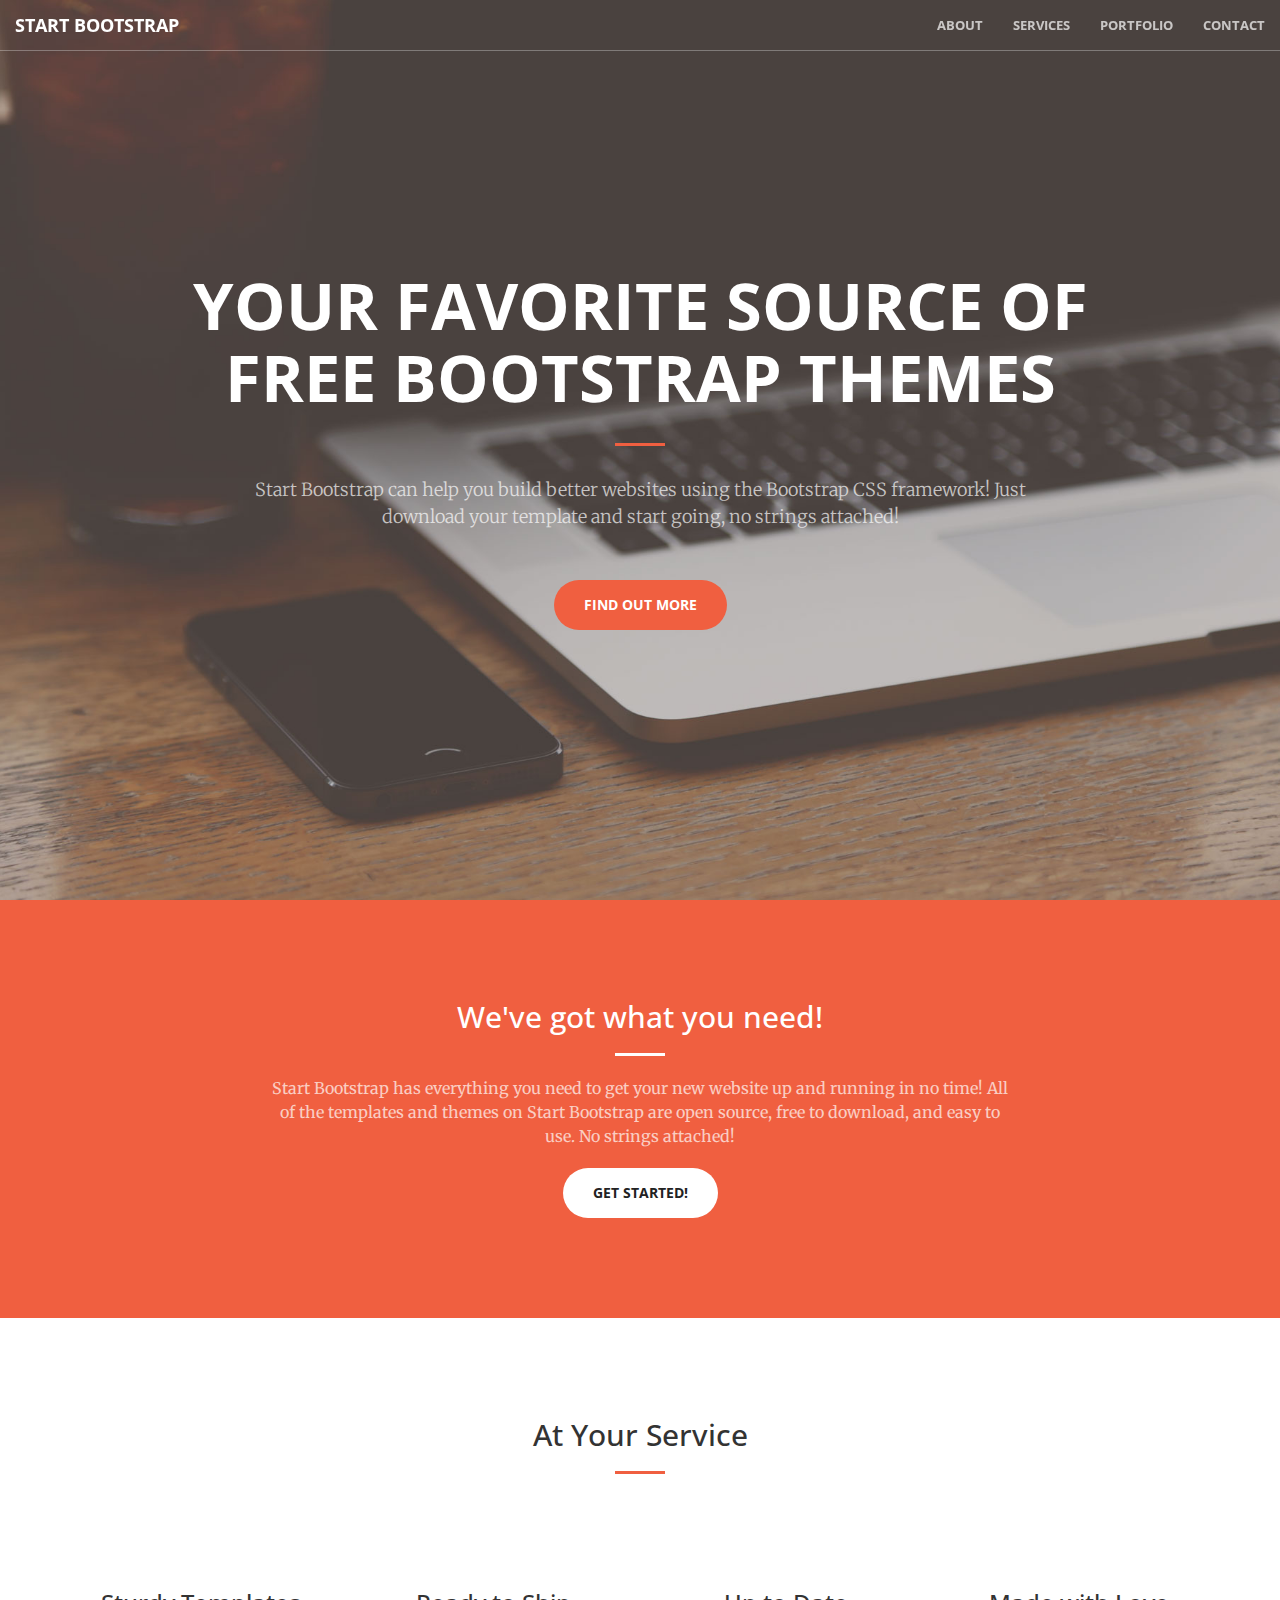
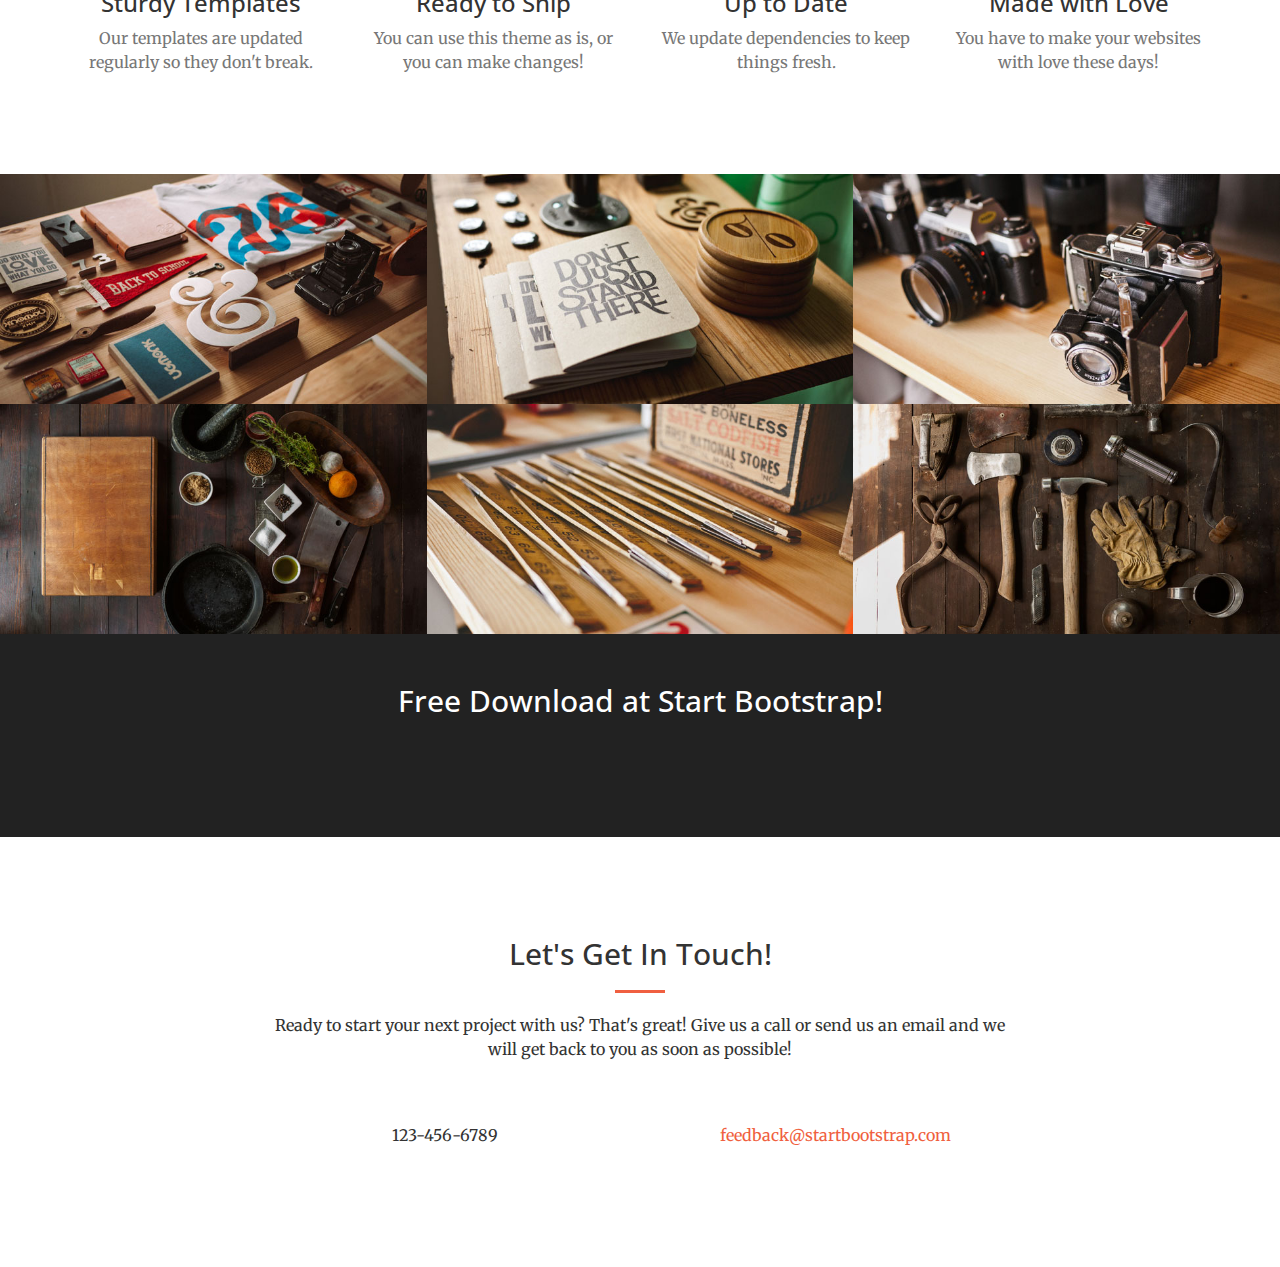
<file: html-beta/index.html>
<!DOCTYPE html>
<html lang="en">

<head>

    <meta charset="utf-8">
    <meta http-equiv="X-UA-Compatible" content="IE=edge">
    <meta name="viewport" content="width=device-width, initial-scale=1">
    <meta name="description" content="">
    <meta name="author" content="">

    <title>Creative - Start Bootstrap Theme</title>

    <!-- Bootstrap Core CSS -->
    <link rel="stylesheet" href="css/bootstrap.min.css" type="text/css">

    <!-- Custom Fonts -->
    <link href='http://fonts.googleapis.com/css?family=Open+Sans:300italic,400italic,600italic,700italic,800italic,400,300,600,700,800' rel='stylesheet' type='text/css'>
    <link href='http://fonts.googleapis.com/css?family=Merriweather:400,300,300italic,400italic,700,700italic,900,900italic' rel='stylesheet' type='text/css'>
    <link rel="stylesheet" href="font-awesome/css/font-awesome.min.css" type="text/css">

    <!-- Plugin CSS -->
    <link rel="stylesheet" href="css/animate.min.css" type="text/css">

    <!-- Custom CSS -->
    <link rel="stylesheet" href="css/creative.css" type="text/css">

    <!-- HTML5 Shim and Respond.js IE8 support of HTML5 elements and media queries -->
    <!-- WARNING: Respond.js doesn't work if you view the page via file:// -->
    <!--[if lt IE 9]>
        <script src="https://oss.maxcdn.com/libs/html5shiv/3.7.0/html5shiv.js"></script>
        <script src="https://oss.maxcdn.com/libs/respond.js/1.4.2/respond.min.js"></script>
    <![endif]-->

</head>

<body id="page-top">

    <nav id="mainNav" class="navbar navbar-default navbar-fixed-top">
        <div class="container-fluid">
            <!-- Brand and toggle get grouped for better mobile display -->
            <div class="navbar-header">
                <button type="button" class="navbar-toggle collapsed" data-toggle="collapse" data-target="#bs-example-navbar-collapse-1">
                    <span class="sr-only">Toggle navigation</span>
                    <span class="icon-bar"></span>
                    <span class="icon-bar"></span>
                    <span class="icon-bar"></span>
                </button>
                <a class="navbar-brand page-scroll" href="#page-top">Start Bootstrap</a>
            </div>

            <!-- Collect the nav links, forms, and other content for toggling -->
            <div class="collapse navbar-collapse" id="bs-example-navbar-collapse-1">
                <ul class="nav navbar-nav navbar-right">
                    <li>
                        <a class="page-scroll" href="#about">About</a>
                    </li>
                    <li>
                        <a class="page-scroll" href="#services">Services</a>
                    </li>
                    <li>
                        <a class="page-scroll" href="#portfolio">Portfolio</a>
                    </li>
                    <li>
                        <a class="page-scroll" href="#contact">Contact</a>
                    </li>
                </ul>
            </div>
            <!-- /.navbar-collapse -->
        </div>
        <!-- /.container-fluid -->
    </nav>

    <header>
        <div class="header-content">
            <div class="header-content-inner">
                <h1>Your Favorite Source of Free Bootstrap Themes</h1>
                <hr>
                <p>Start Bootstrap can help you build better websites using the Bootstrap CSS framework! Just download your template and start going, no strings attached!</p>
                <a href="#about" class="btn btn-primary btn-xl page-scroll">Find Out More</a>
            </div>
        </div>
    </header>

    <section class="bg-primary" id="about">
        <div class="container">
            <div class="row">
                <div class="col-lg-8 col-lg-offset-2 text-center">
                    <h2 class="section-heading">We've got what you need!</h2>
                    <hr class="light">
                    <p class="text-faded">Start Bootstrap has everything you need to get your new website up and running in no time! All of the templates and themes on Start Bootstrap are open source, free to download, and easy to use. No strings attached!</p>
                    <a href="#" class="btn btn-default btn-xl">Get Started!</a>
                </div>
            </div>
        </div>
    </section>

    <section id="services">
        <div class="container">
            <div class="row">
                <div class="col-lg-12 text-center">
                    <h2 class="section-heading">At Your Service</h2>
                    <hr class="primary">
                </div>
            </div>
        </div>
        <div class="container">
            <div class="row">
                <div class="col-lg-3 col-md-6 text-center">
                    <div class="service-box">
                        <i class="fa fa-4x fa-diamond wow bounceIn text-primary"></i>
                        <h3>Sturdy Templates</h3>
                        <p class="text-muted">Our templates are updated regularly so they don't break.</p>
                    </div>
                </div>
                <div class="col-lg-3 col-md-6 text-center">
                    <div class="service-box">
                        <i class="fa fa-4x fa-paper-plane wow bounceIn text-primary" data-wow-delay=".1s"></i>
                        <h3>Ready to Ship</h3>
                        <p class="text-muted">You can use this theme as is, or you can make changes!</p>
                    </div>
                </div>
                <div class="col-lg-3 col-md-6 text-center">
                    <div class="service-box">
                        <i class="fa fa-4x fa-newspaper-o wow bounceIn text-primary" data-wow-delay=".2s"></i>
                        <h3>Up to Date</h3>
                        <p class="text-muted">We update dependencies to keep things fresh.</p>
                    </div>
                </div>
                <div class="col-lg-3 col-md-6 text-center">
                    <div class="service-box">
                        <i class="fa fa-4x fa-heart wow bounceIn text-primary" data-wow-delay=".3s"></i>
                        <h3>Made with Love</h3>
                        <p class="text-muted">You have to make your websites with love these days!</p>
                    </div>
                </div>
            </div>
        </div>
    </section>

    <section class="no-padding" id="portfolio">
        <div class="container-fluid">
            <div class="row no-gutter">
                <div class="col-lg-4 col-sm-6">
                    <a href="#" class="portfolio-box">
                        <img src="img/portfolio/1.jpg" class="img-responsive" alt="">
                        <div class="portfolio-box-caption">
                            <div class="portfolio-box-caption-content">
                                <div class="project-category text-faded">
                                    Category
                                </div>
                                <div class="project-name">
                                    Project Name
                                </div>
                            </div>
                        </div>
                    </a>
                </div>
                <div class="col-lg-4 col-sm-6">
                    <a href="#" class="portfolio-box">
                        <img src="img/portfolio/2.jpg" class="img-responsive" alt="">
                        <div class="portfolio-box-caption">
                            <div class="portfolio-box-caption-content">
                                <div class="project-category text-faded">
                                    Category
                                </div>
                                <div class="project-name">
                                    Project Name
                                </div>
                            </div>
                        </div>
                    </a>
                </div>
                <div class="col-lg-4 col-sm-6">
                    <a href="#" class="portfolio-box">
                        <img src="img/portfolio/3.jpg" class="img-responsive" alt="">
                        <div class="portfolio-box-caption">
                            <div class="portfolio-box-caption-content">
                                <div class="project-category text-faded">
                                    Category
                                </div>
                                <div class="project-name">
                                    Project Name
                                </div>
                            </div>
                        </div>
                    </a>
                </div>
                <div class="col-lg-4 col-sm-6">
                    <a href="#" class="portfolio-box">
                        <img src="img/portfolio/4.jpg" class="img-responsive" alt="">
                        <div class="portfolio-box-caption">
                            <div class="portfolio-box-caption-content">
                                <div class="project-category text-faded">
                                    Category
                                </div>
                                <div class="project-name">
                                    Project Name
                                </div>
                            </div>
                        </div>
                    </a>
                </div>
                <div class="col-lg-4 col-sm-6">
                    <a href="#" class="portfolio-box">
                        <img src="img/portfolio/5.jpg" class="img-responsive" alt="">
                        <div class="portfolio-box-caption">
                            <div class="portfolio-box-caption-content">
                                <div class="project-category text-faded">
                                    Category
                                </div>
                                <div class="project-name">
                                    Project Name
                                </div>
                            </div>
                        </div>
                    </a>
                </div>
                <div class="col-lg-4 col-sm-6">
                    <a href="#" class="portfolio-box">
                        <img src="img/portfolio/6.jpg" class="img-responsive" alt="">
                        <div class="portfolio-box-caption">
                            <div class="portfolio-box-caption-content">
                                <div class="project-category text-faded">
                                    Category
                                </div>
                                <div class="project-name">
                                    Project Name
                                </div>
                            </div>
                        </div>
                    </a>
                </div>
            </div>
        </div>
    </section>

    <aside class="bg-dark">
        <div class="container text-center">
            <div class="call-to-action">
                <h2>Free Download at Start Bootstrap!</h2>
                <a href="#" class="btn btn-default btn-xl wow tada">Download Now!</a>
            </div>
        </div>
    </aside>

    <section id="contact">
        <div class="container">
            <div class="row">
                <div class="col-lg-8 col-lg-offset-2 text-center">
                    <h2 class="section-heading">Let's Get In Touch!</h2>
                    <hr class="primary">
                    <p>Ready to start your next project with us? That's great! Give us a call or send us an email and we will get back to you as soon as possible!</p>
                </div>
                <div class="col-lg-4 col-lg-offset-2 text-center">
                    <i class="fa fa-phone fa-3x wow bounceIn"></i>
                    <p>123-456-6789</p>
                </div>
                <div class="col-lg-4 text-center">
                    <i class="fa fa-envelope-o fa-3x wow bounceIn" data-wow-delay=".1s"></i>
                    <p><a href="mailto:your-email@your-domain.com">feedback@startbootstrap.com</a></p>
                </div>
            </div>
        </div>
    </section>

    <!-- jQuery -->
    <script src="js/jquery.js"></script>

    <!-- Bootstrap Core JavaScript -->
    <script src="js/bootstrap.min.js"></script>

    <!-- Plugin JavaScript -->
    <script src="js/jquery.easing.min.js"></script>
    <script src="js/jquery.fittext.js"></script>
    <script src="js/wow.min.js"></script>

    <!-- Custom Theme JavaScript -->
    <script src="js/creative.js"></script>

</body>

</html>
</file>
<file: html-beta/css/creative.css>
/*!
 * Start Bootstrap - Creative Bootstrap Theme (http://startbootstrap.com)
 * Code licensed under the Apache License v2.0.
 * For details, see http://www.apache.org/licenses/LICENSE-2.0.
 */

html,
body {
    width: 100%;
    height: 100%;
}

body {
    font-family: Merriweather,'Helvetica Neue',Arial,sans-serif;
}

hr {
    max-width: 50px;
    border-color: #f05f40;
    border-width: 3px;
}

hr.light {
    border-color: #fff;
}

a {
    color: #f05f40;
    -webkit-transition: all .35s;
    -moz-transition: all .35s;
    transition: all .35s;
}

a:hover,
a:focus {
    color: #eb3812;
}

h1,
h2,
h3,
h4,
h5,
h6 {
    font-family: 'Open Sans','Helvetica Neue',Arial,sans-serif;
}

p {
    margin-bottom: 20px;
    font-size: 16px;
    line-height: 1.5;
}

.bg-primary {
    background-color: #f05f40;
}

.bg-dark {
    color: #fff;
    background-color: #222;
}

.text-faded {
    color: rgba(255,255,255,.7);
}

section {
    padding: 100px 0;
}

aside {
    padding: 50px 0;
}

.no-padding {
    padding: 0;
}

.navbar-default {
    border-color: rgba(34,34,34,.05);
    font-family: 'Open Sans','Helvetica Neue',Arial,sans-serif;
    background-color: #fff;
    -webkit-transition: all .35s;
    -moz-transition: all .35s;
    transition: all .35s;
}

.navbar-default .navbar-header .navbar-brand {
    text-transform: uppercase;
    font-family: 'Open Sans','Helvetica Neue',Arial,sans-serif;
    font-weight: 700;
    color: #f05f40;
}

.navbar-default .navbar-header .navbar-brand:hover,
.navbar-default .navbar-header .navbar-brand:focus {
    color: #eb3812;
}

.navbar-default .nav > li>a,
.navbar-default .nav>li>a:focus {
    text-transform: uppercase;
    font-size: 13px;
    font-weight: 700;
    color: #222;
}

.navbar-default .nav > li>a:hover,
.navbar-default .nav>li>a:focus:hover {
    color: #f05f40;
}

.navbar-default .nav > li.active>a,
.navbar-default .nav>li.active>a:focus {
    color: #f05f40!important;
    background-color: transparent;
}

.navbar-default .nav > li.active>a:hover,
.navbar-default .nav>li.active>a:focus:hover {
    background-color: transparent;
}

@media(min-width:768px) {
    .navbar-default {
        border-color: rgba(255,255,255,.3);
        background-color: transparent;
    }

    .navbar-default .navbar-header .navbar-brand {
        color: rgba(255,255,255,.7);
    }

    .navbar-default .navbar-header .navbar-brand:hover,
    .navbar-default .navbar-header .navbar-brand:focus {
        color: #fff;
    }

    .navbar-default .nav > li>a,
    .navbar-default .nav>li>a:focus {
        color: rgba(255,255,255,.7);
    }

    .navbar-default .nav > li>a:hover,
    .navbar-default .nav>li>a:focus:hover {
        color: #fff;
    }

    .navbar-default.affix {
        border-color: rgba(34,34,34,.05);
        background-color: #fff;
    }

    .navbar-default.affix .navbar-header .navbar-brand {
        font-size: 14px;
        color: #f05f40;
    }

    .navbar-default.affix .navbar-header .navbar-brand:hover,
    .navbar-default.affix .navbar-header .navbar-brand:focus {
        color: #eb3812;
    }

    .navbar-default.affix .nav > li>a,
    .navbar-default.affix .nav>li>a:focus {
        color: #222;
    }

    .navbar-default.affix .nav > li>a:hover,
    .navbar-default.affix .nav>li>a:focus:hover {
        color: #f05f40;
    }
}

header {
    position: relative;
    width: 100%;
    min-height: auto;
    text-align: center;
    color: #fff;
    background-image: url(../img/header.jpg);
    background-position: center;
    -webkit-background-size: cover;
    -moz-background-size: cover;
    background-size: cover;
    -o-background-size: cover;
}

header .header-content {
    position: relative;
    width: 100%;
    padding: 100px 15px;
    text-align: center;
}

header .header-content .header-content-inner h1 {
    margin-top: 0;
    margin-bottom: 0;
    text-transform: uppercase;
    font-weight: 700;
}

header .header-content .header-content-inner hr {
    margin: 30px auto;
}

header .header-content .header-content-inner p {
    margin-bottom: 50px;
    font-size: 16px;
    font-weight: 300;
    color: rgba(255,255,255,.7);
}

@media(min-width:768px) {
    header {
        min-height: 100%;
    }

    header .header-content {
        position: absolute;
        top: 50%;
        padding: 0 50px;
        -webkit-transform: translateY(-50%);
        -ms-transform: translateY(-50%);
        transform: translateY(-50%);
    }

    header .header-content .header-content-inner {
        margin-right: auto;
        margin-left: auto;
        max-width: 1000px;
    }

    header .header-content .header-content-inner p {
        margin-right: auto;
        margin-left: auto;
        max-width: 80%;
        font-size: 18px;
    }
}

.section-heading {
    margin-top: 0;
}

.service-box {
    margin: 50px auto 0;
    max-width: 400px;
}

@media(min-width:992px) {
    .service-box {
        margin: 20px auto 0;
    }
}

.service-box p {
    margin-bottom: 0;
}

.portfolio-box {
    display: block;
    position: relative;
    margin: 0 auto;
    max-width: 650px;
}

.portfolio-box .portfolio-box-caption {
    display: block;
    position: absolute;
    bottom: 0;
    width: 100%;
    height: 100%;
    text-align: center;
    color: #fff;
    opacity: 0;
    background: rgba(240,95,64,.9);
    -webkit-transition: all .35s;
    -moz-transition: all .35s;
    transition: all .35s;
}

.portfolio-box .portfolio-box-caption .portfolio-box-caption-content {
    position: absolute;
    top: 50%;
    width: 100%;
    text-align: center;
    transform: translateY(-50%);
}

.portfolio-box .portfolio-box-caption .portfolio-box-caption-content .project-category,
.portfolio-box .portfolio-box-caption .portfolio-box-caption-content .project-name {
    padding: 0 15px;
    font-family: 'Open Sans','Helvetica Neue',Arial,sans-serif;
}

.portfolio-box .portfolio-box-caption .portfolio-box-caption-content .project-category {
    text-transform: uppercase;
    font-size: 14px;
    font-weight: 600;
}

.portfolio-box .portfolio-box-caption .portfolio-box-caption-content .project-name {
    font-size: 18px;
}

.portfolio-box:hover .portfolio-box-caption {
    opacity: 1;
}

@media(min-width:768px) {
    .portfolio-box .portfolio-box-caption .portfolio-box-caption-content .project-category {
        font-size: 16px;
    }

    .portfolio-box .portfolio-box-caption .portfolio-box-caption-content .project-name {
        font-size: 22px;
    }
}

.call-to-action h2 {
    margin: 0 auto 20px;
}

.text-primary {
    color: #f05f40;
}

.no-gutter > [class*=col-] {
    padding-right: 0;
    padding-left: 0;
}

.btn-default {
    border-color: #fff;
    color: #222;
    background-color: #fff;
    -webkit-transition: all .35s;
    -moz-transition: all .35s;
    transition: all .35s;
}

.btn-default:hover,
.btn-default:focus,
.btn-default.focus,
.btn-default:active,
.btn-default.active,
.open > .dropdown-toggle.btn-default {
    border-color: #ededed;
    color: #222;
    background-color: #f2f2f2;
}

.btn-default:active,
.btn-default.active,
.open > .dropdown-toggle.btn-default {
    background-image: none;
}

.btn-default.disabled,
.btn-default[disabled],
fieldset[disabled] .btn-default,
.btn-default.disabled:hover,
.btn-default[disabled]:hover,
fieldset[disabled] .btn-default:hover,
.btn-default.disabled:focus,
.btn-default[disabled]:focus,
fieldset[disabled] .btn-default:focus,
.btn-default.disabled.focus,
.btn-default[disabled].focus,
fieldset[disabled] .btn-default.focus,
.btn-default.disabled:active,
.btn-default[disabled]:active,
fieldset[disabled] .btn-default:active,
.btn-default.disabled.active,
.btn-default[disabled].active,
fieldset[disabled] .btn-default.active {
    border-color: #fff;
    background-color: #fff;
}

.btn-default .badge {
    color: #fff;
    background-color: #222;
}

.btn-primary {
    border-color: #f05f40;
    color: #fff;
    background-color: #f05f40;
    -webkit-transition: all .35s;
    -moz-transition: all .35s;
    transition: all .35s;
}

.btn-primary:hover,
.btn-primary:focus,
.btn-primary.focus,
.btn-primary:active,
.btn-primary.active,
.open > .dropdown-toggle.btn-primary {
    border-color: #ed431f;
    color: #fff;
    background-color: #ee4b28;
}

.btn-primary:active,
.btn-primary.active,
.open > .dropdown-toggle.btn-primary {
    background-image: none;
}

.btn-primary.disabled,
.btn-primary[disabled],
fieldset[disabled] .btn-primary,
.btn-primary.disabled:hover,
.btn-primary[disabled]:hover,
fieldset[disabled] .btn-primary:hover,
.btn-primary.disabled:focus,
.btn-primary[disabled]:focus,
fieldset[disabled] .btn-primary:focus,
.btn-primary.disabled.focus,
.btn-primary[disabled].focus,
fieldset[disabled] .btn-primary.focus,
.btn-primary.disabled:active,
.btn-primary[disabled]:active,
fieldset[disabled] .btn-primary:active,
.btn-primary.disabled.active,
.btn-primary[disabled].active,
fieldset[disabled] .btn-primary.active {
    border-color: #f05f40;
    background-color: #f05f40;
}

.btn-primary .badge {
    color: #f05f40;
    background-color: #fff;
}

.btn {
    border: 0;
    border-radius: 300px;
    text-transform: uppercase;
    font-family: 'Open Sans','Helvetica Neue',Arial,sans-serif;
    font-weight: 700;
}

.btn-xl {
    padding: 15px 30px;
}

::-moz-selection {
    text-shadow: none;
    color: #fff;
    background: #222;
}

::selection {
    text-shadow: none;
    color: #fff;
    background: #222;
}

img::selection {
    color: #fff;
    background: 0 0;
}

img::-moz-selection {
    color: #fff;
    background: 0 0;
}

body {
    webkit-tap-highlight-color: #222;
}
</file>
